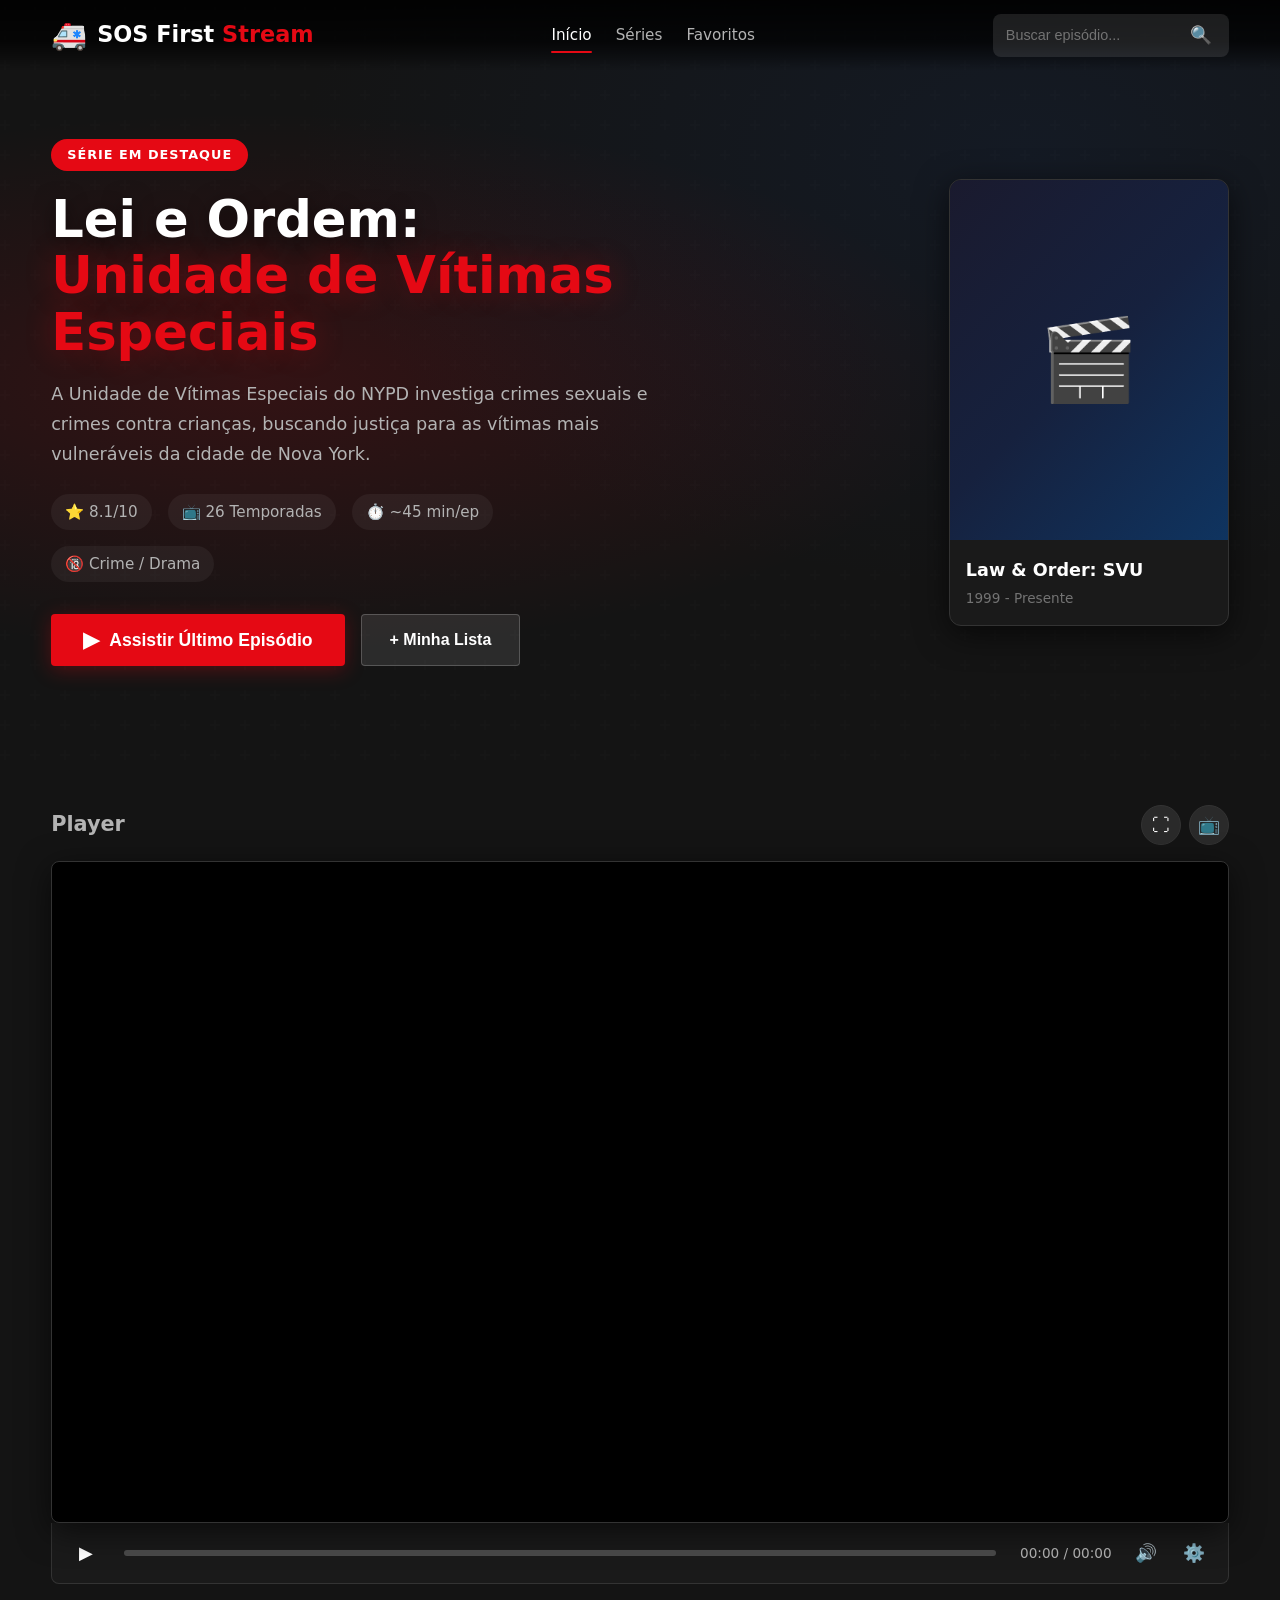
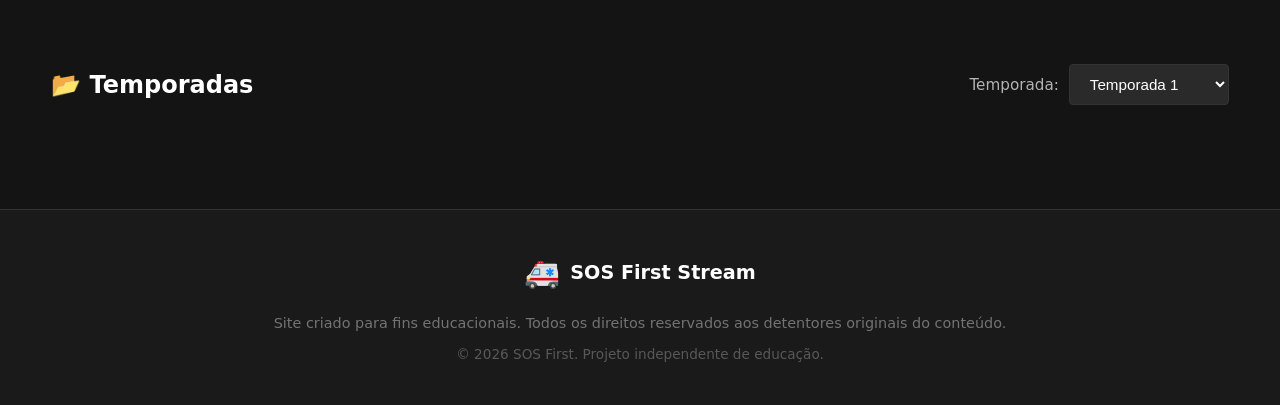
<file: index.html>
<!DOCTYPE html>
<html lang="pt-BR">
<head>
    <meta charset="UTF-8">
    <meta name="viewport" content="width=device-width, initial-scale=1.0">
    <title>SOS First Stream - Lei e Ordem: SVU</title>
    <link rel="stylesheet" href="styles.css">
    <script src="script.js"></script>
</head>
<body>
    <div class="overlay" id="overlay">
        <div class="overlay-content">
            <h2>⚠️ Atenção!</h2>
            <p>Detectamos uma tentativa de redirecionamento ou clique em anúncio.</p>
            <p>O conteúdo permanece bloqueado nesta página.</p>
            <button id="overlay-close" class="btn-primary">Continuar Assistindo</button>
        </div>
    </div>

    <header class="header">
        <div class="logo">
            <span class="logo-icon">🚑</span>
            <span class="logo-text">SOS First <span class="highlight">Stream</span></span>
        </div>
        <nav class="nav">
            <a href="#" class="nav-link active">Início</a>
            <a href="#" class="nav-link">Séries</a>
            <a href="#" class="nav-link">Favoritos</a>
        </nav>
        <div class="search-box">
            <input type="text" placeholder="Buscar episódio..." id="search-input">
            <button class="search-btn">🔍</button>
        </div>
    </header>

    <main class="main">
        <section class="hero">
            <div class="hero-bg"></div>
            <div class="hero-content">
                <span class="badge">Série em Destaque</span>
                <h1>Lei e Ordem: <br><span class="highlight">Unidade de Vítimas Especiais</span></h1>
                <p class="hero-desc">A Unidade de Vítimas Especiais do NYPD investiga crimes sexuais e crimes contra crianças, buscando justiça para as vítimas mais vulneráveis da cidade de Nova York.</p>
                <div class="hero-meta">
                    <span class="meta-item">⭐ 8.1/10</span>
                    <span class="meta-item">📺 26 Temporadas</span>
                    <span class="meta-item">⏱️ ~45 min/ep</span>
                    <span class="meta-item">🔞 Crime / Drama</span>
                </div>
                <div class="hero-actions">
                    <button class="btn-play" id="btn-play-hero">
                        <span class="play-icon">▶</span> Assistir Último Episódio
                    </button>
                    <button class="btn-secondary">+ Minha Lista</button>
                </div>
            </div>
            <div class="hero-poster">
                <div class="poster-card">
                    <div class="poster-img">🎬</div>
                    <div class="poster-info">
                        <h3>Law & Order: SVU</h3>
                        <p>1999 - Presente</p>
                    </div>
                </div>
            </div>
        </section>

        <section class="player-section" id="player-section">
            <div class="player-header">
                <h2 id="player-title">Player</h2>
                <div class="player-controls-top">
                    <button class="btn-icon" id="btn-fullscreen" title="Tela Cheia">⛶</button>
                    <button class="btn-icon" id="btn-pip" title="Picture in Picture">📺</button>
                </div>
            </div>
            <div class="player-wrapper" id="player-wrapper">
                <iframe 
                    id="video-iframe"
                    src="" 
                    allow="autoplay; fullscreen" 
                    allowfullscreen
                    sandbox="allow-scripts allow-same-origin allow-presentation"
                ></iframe>
                <div class="player-overlay" id="player-overlay">
                    <div class="play-big" id="play-big">▶</div>
                </div>
                <div class="player-loading" id="player-loading">
                    <div class="spinner"></div>
                    <p>Carregando episódio...</p>
                </div>
            </div>
            <div class="player-bar">
                <button class="bar-btn" id="bar-play">▶</button>
                <div class="progress-container">
                    <div class="progress-bar" id="progress-bar">
                        <div class="progress-fill" id="progress-fill"></div>
                        <div class="progress-thumb" id="progress-thumb"></div>
                    </div>
                </div>
                <span class="time" id="time-display">00:00 / 00:00</span>
                <button class="bar-btn" id="bar-volume">🔊</button>
                <button class="bar-btn" id="bar-settings">⚙️</button>
            </div>
        </section>

        <section class="seasons-section">
            <div class="section-header">
                <h2>📂 Temporadas</h2>
                <div class="season-selector">
                    <label for="season-select">Temporada:</label>
                    <select id="season-select">
                        <option value="1">Temporada 1</option>
                        <option value="2">Temporada 2</option>
                        <option value="3">Temporada 3</option>
                        <option value="4">Temporada 4</option>
                        <option value="5">Temporada 5</option>
                        <option value="6">Temporada 6</option>
                        <option value="7">Temporada 7</option>
                        <option value="8">Temporada 8</option>
                        <option value="9">Temporada 9</option>
                        <option value="10">Temporada 10</option>
                        <option value="11">Temporada 11</option>
                        <option value="12">Temporada 12</option>
                        <option value="13">Temporada 13</option>
                        <option value="14">Temporada 14</option>
                        <option value="15">Temporada 15</option>
                        <option value="16">Temporada 16</option>
                        <option value="17">Temporada 17</option>
                        <option value="18">Temporada 18</option>
                        <option value="19">Temporada 19</option>
                        <option value="20">Temporada 20</option>
                        <option value="21">Temporada 21</option>
                        <option value="22">Temporada 22</option>
                        <option value="23">Temporada 23</option>
                        <option value="24">Temporada 24</option>
                        <option value="25">Temporada 25</option>
                        <option value="26">Temporada 26</option>
                    </select>
                </div>
            </div>
            <div class="episodes-grid" id="episodes-grid">
                <!-- Episódios gerados via JS -->
            </div>
        </section>
    </main>

    <footer class="footer">
        <div class="footer-content">
            <div class="footer-brand">
                <span class="logo-icon">🚑</span>
                <span>SOS First Stream</span>
            </div>
            <p class="footer-text">Site criado para fins educacionais. Todos os direitos reservados aos detentores originais do conteúdo.</p>
            <p class="footer-copy">© 2026 SOS First. Projeto independente de educação.</p>
        </div>
    </footer>

    <script src="script.js"></script>
</body>
</html>
</file>
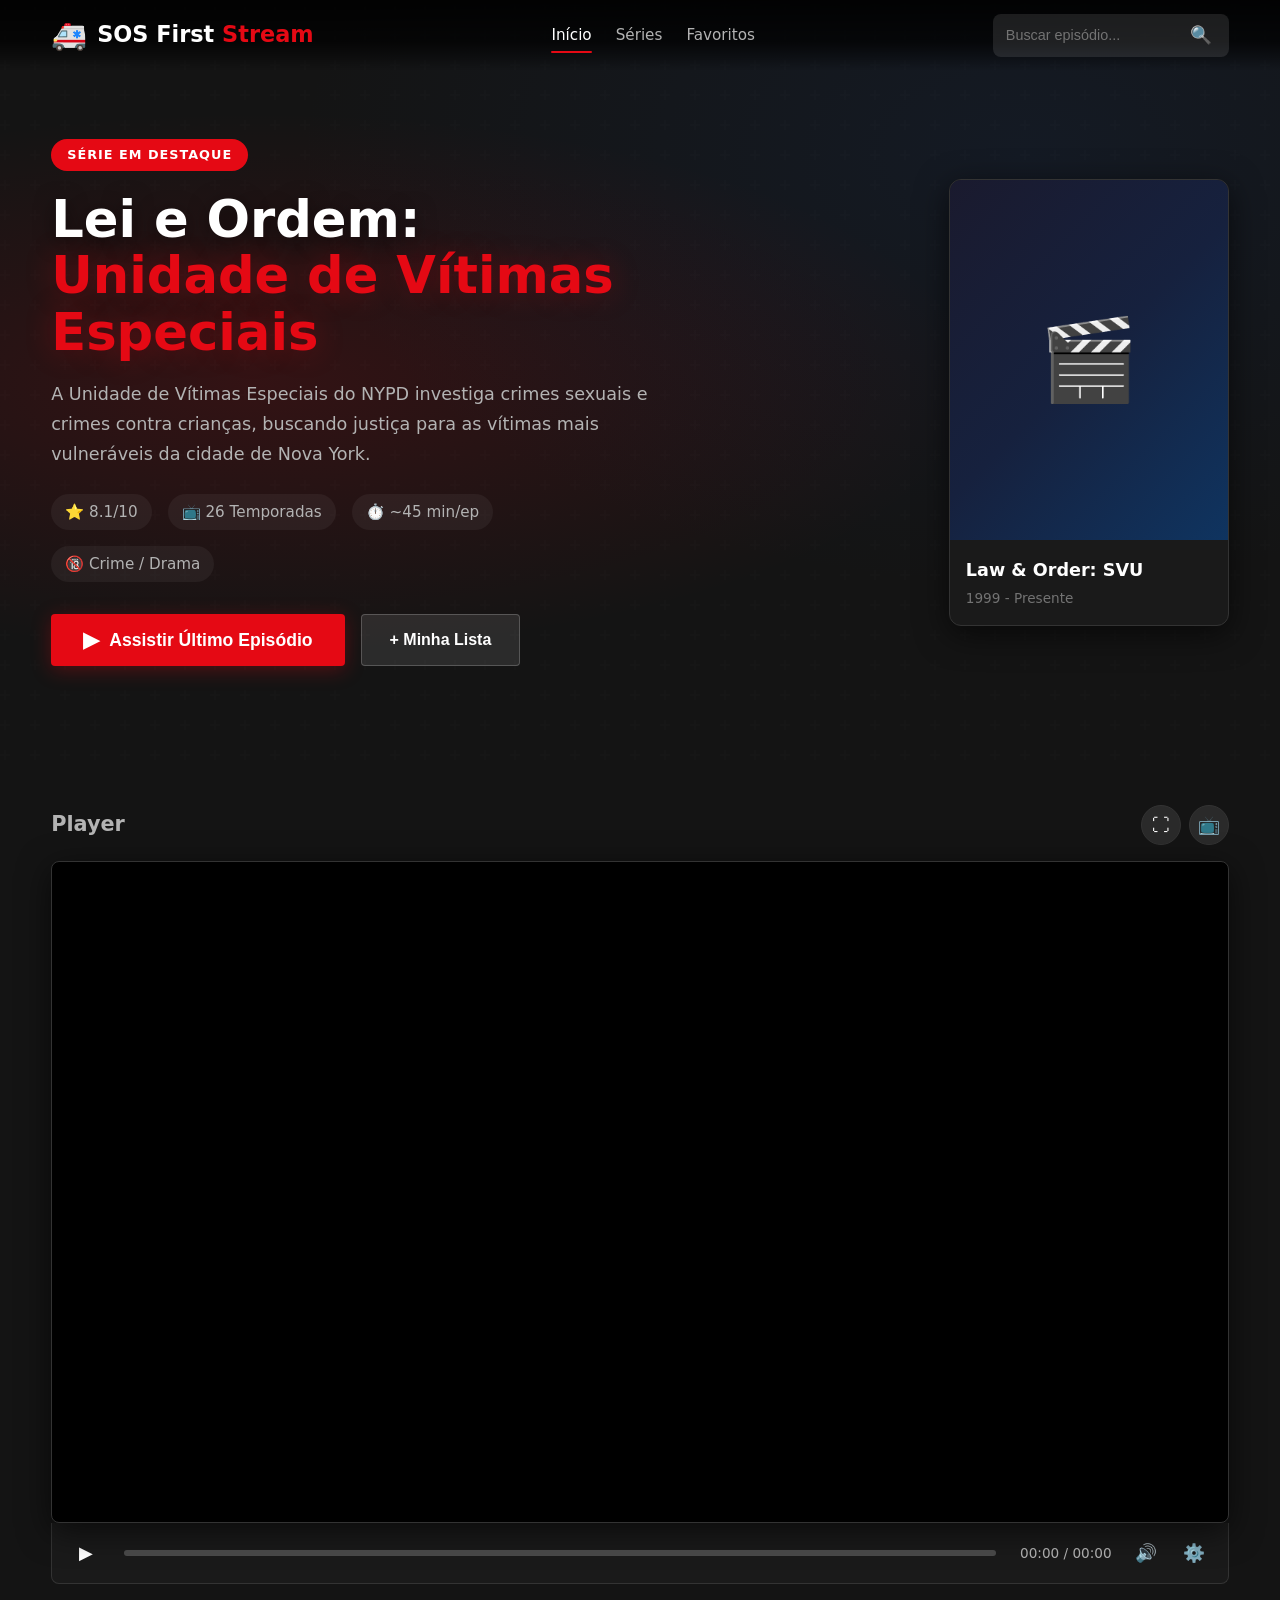
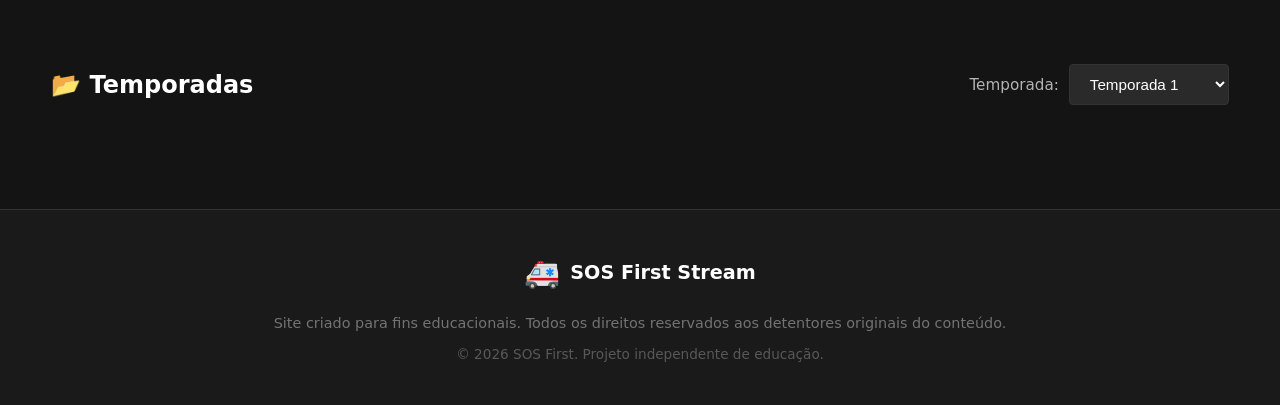
<file: index (2).html>
<!DOCTYPE html>
<html lang="pt-BR">
<head>
    <meta charset="UTF-8">
    <meta name="viewport" content="width=device-width, initial-scale=1.0">
    <title>SOS First Stream - Lei e Ordem: SVU</title>
    <link rel="stylesheet" href="styles.css">
</head>
<body>
    <div class="overlay" id="overlay">
        <div class="overlay-content">
            <h2>⚠️ Atenção!</h2>
            <p>Detectamos uma tentativa de redirecionamento ou clique em anúncio.</p>
            <p>O conteúdo permanece bloqueado nesta página.</p>
            <button id="overlay-close" class="btn-primary">Continuar Assistindo</button>
        </div>
    </div>

    <header class="header">
        <div class="logo">
            <span class="logo-icon">🚑</span>
            <span class="logo-text">SOS First <span class="highlight">Stream</span></span>
        </div>
        <nav class="nav">
            <a href="#" class="nav-link active">Início</a>
            <a href="#" class="nav-link">Séries</a>
            <a href="#" class="nav-link">Favoritos</a>
        </nav>
        <div class="search-box">
            <input type="text" placeholder="Buscar episódio..." id="search-input">
            <button class="search-btn">🔍</button>
        </div>
    </header>

    <main class="main">
        <section class="hero">
            <div class="hero-bg"></div>
            <div class="hero-content">
                <span class="badge">Série em Destaque</span>
                <h1>Lei e Ordem: <br><span class="highlight">Unidade de Vítimas Especiais</span></h1>
                <p class="hero-desc">A Unidade de Vítimas Especiais do NYPD investiga crimes sexuais e crimes contra crianças, buscando justiça para as vítimas mais vulneráveis da cidade de Nova York.</p>
                <div class="hero-meta">
                    <span class="meta-item">⭐ 8.1/10</span>
                    <span class="meta-item">📺 26 Temporadas</span>
                    <span class="meta-item">⏱️ ~45 min/ep</span>
                    <span class="meta-item">🔞 Crime / Drama</span>
                </div>
                <div class="hero-actions">
                    <button class="btn-play" id="btn-play-hero">
                        <span class="play-icon">▶</span> Assistir Último Episódio
                    </button>
                    <button class="btn-secondary">+ Minha Lista</button>
                </div>
            </div>
            <div class="hero-poster">
                <div class="poster-card">
                    <div class="poster-img">🎬</div>
                    <div class="poster-info">
                        <h3>Law & Order: SVU</h3>
                        <p>1999 - Presente</p>
                    </div>
                </div>
            </div>
        </section>

        <section class="player-section" id="player-section">
            <div class="player-header">
                <h2 id="player-title">Player</h2>
                <div class="player-controls-top">
                    <button class="btn-icon" id="btn-fullscreen" title="Tela Cheia">⛶</button>
                    <button class="btn-icon" id="btn-pip" title="Picture in Picture">📺</button>
                </div>
            </div>
            <div class="player-wrapper" id="player-wrapper">
                <iframe 
                    id="video-iframe"
                    src="" 
                    allow="autoplay; fullscreen" 
                    allowfullscreen
                    sandbox="allow-scripts allow-same-origin allow-presentation"
                ></iframe>
                <div class="player-overlay" id="player-overlay">
                    <div class="play-big" id="play-big">▶</div>
                </div>
                <div class="player-loading" id="player-loading">
                    <div class="spinner"></div>
                    <p>Carregando episódio...</p>
                </div>
            </div>
            <div class="player-bar">
                <button class="bar-btn" id="bar-play">▶</button>
                <div class="progress-container">
                    <div class="progress-bar" id="progress-bar">
                        <div class="progress-fill" id="progress-fill"></div>
                        <div class="progress-thumb" id="progress-thumb"></div>
                    </div>
                </div>
                <span class="time" id="time-display">00:00 / 00:00</span>
                <button class="bar-btn" id="bar-volume">🔊</button>
                <button class="bar-btn" id="bar-settings">⚙️</button>
            </div>
        </section>

        <section class="seasons-section">
            <div class="section-header">
                <h2>📂 Temporadas</h2>
                <div class="season-selector">
                    <label for="season-select">Temporada:</label>
                    <select id="season-select">
                        <option value="1">Temporada 1</option>
                        <option value="2">Temporada 2</option>
                        <option value="3">Temporada 3</option>
                        <option value="4">Temporada 4</option>
                        <option value="5">Temporada 5</option>
                        <option value="6">Temporada 6</option>
                        <option value="7">Temporada 7</option>
                        <option value="8">Temporada 8</option>
                        <option value="9">Temporada 9</option>
                        <option value="10">Temporada 10</option>
                        <option value="11">Temporada 11</option>
                        <option value="12">Temporada 12</option>
                        <option value="13">Temporada 13</option>
                        <option value="14">Temporada 14</option>
                        <option value="15">Temporada 15</option>
                        <option value="16">Temporada 16</option>
                        <option value="17">Temporada 17</option>
                        <option value="18">Temporada 18</option>
                        <option value="19">Temporada 19</option>
                        <option value="20">Temporada 20</option>
                        <option value="21">Temporada 21</option>
                        <option value="22">Temporada 22</option>
                        <option value="23">Temporada 23</option>
                        <option value="24">Temporada 24</option>
                        <option value="25">Temporada 25</option>
                        <option value="26">Temporada 26</option>
                    </select>
                </div>
            </div>
            <div class="episodes-grid" id="episodes-grid">
                <!-- Episódios gerados via JS -->
            </div>
        </section>
    </main>

    <footer class="footer">
        <div class="footer-content">
            <div class="footer-brand">
                <span class="logo-icon">🚑</span>
                <span>SOS First Stream</span>
            </div>
            <p class="footer-text">Site criado para fins educacionais. Todos os direitos reservados aos detentores originais do conteúdo.</p>
            <p class="footer-copy">© 2026 SOS First. Projeto independente de educação.</p>
        </div>
    </footer>

    <script src="script.js"></script>
</body>
</html>
</file>
<file: styles.css>
/* ============================================
   SOS First Stream - Lei e Ordem: SVU
   Estilos Principais
   ============================================ */

:root {
    --primary: #e50914;
    --primary-dark: #b20710;
    --secondary: #141414;
    --surface: #1a1a1a;
    --surface-light: #2a2a2a;
    --surface-hover: #333333;
    --text-primary: #ffffff;
    --text-secondary: #b3b3b3;
    --text-muted: #737373;
    --accent: #e50914;
    --accent-glow: rgba(229, 9, 20, 0.3);
    --success: #46d369;
    --warning: #e87c03;
    --border: #333333;
    --radius-sm: 4px;
    --radius-md: 8px;
    --radius-lg: 12px;
    --shadow-sm: 0 2px 8px rgba(0,0,0,0.3);
    --shadow-md: 0 4px 16px rgba(0,0,0,0.5);
    --shadow-lg: 0 8px 32px rgba(0,0,0,0.6);
    --transition: all 0.3s cubic-bezier(0.4, 0, 0.2, 1);
}

* {
    margin: 0;
    padding: 0;
    box-sizing: border-box;
}

html {
    scroll-behavior: smooth;
}

body {
    font-family: 'Segoe UI', system-ui, -apple-system, sans-serif;
    background: var(--secondary);
    color: var(--text-primary);
    min-height: 100vh;
    overflow-x: hidden;
    line-height: 1.6;
}

/* ============================================
   OVERLAY DE BLOQUEIO (Anti-Redirecionamento)
   ============================================ */
.overlay {
    display: none;
    position: fixed;
    inset: 0;
    background: rgba(0, 0, 0, 0.95);
    z-index: 99999;
    justify-content: center;
    align-items: center;
    backdrop-filter: blur(10px);
}

.overlay.active {
    display: flex;
    animation: fadeIn 0.3s ease;
}

.overlay-content {
    background: var(--surface);
    border: 2px solid var(--primary);
    border-radius: var(--radius-lg);
    padding: 40px;
    max-width: 500px;
    text-align: center;
    box-shadow: 0 0 40px var(--accent-glow);
    animation: slideUp 0.4s ease;
}

.overlay-content h2 {
    color: var(--primary);
    font-size: 2rem;
    margin-bottom: 16px;
}

.overlay-content p {
    color: var(--text-secondary);
    margin-bottom: 12px;
    font-size: 1.1rem;
}

/* ============================================
   HEADER
   ============================================ */
.header {
    position: fixed;
    top: 0;
    left: 0;
    right: 0;
    height: 70px;
    background: linear-gradient(180deg, rgba(0,0,0,0.9) 0%, rgba(0,0,0,0.7) 60%, transparent 100%);
    display: flex;
    align-items: center;
    justify-content: space-between;
    padding: 0 4%;
    z-index: 1000;
    transition: var(--transition);
}

.header.scrolled {
    background: rgba(20, 20, 20, 0.95);
    backdrop-filter: blur(10px);
    box-shadow: var(--shadow-sm);
}

.logo {
    display: flex;
    align-items: center;
    gap: 10px;
    font-size: 1.4rem;
    font-weight: 800;
    color: var(--text-primary);
    text-decoration: none;
}

.logo-icon {
    font-size: 1.8rem;
}

.logo .highlight {
    color: var(--primary);
}

.nav {
    display: flex;
    gap: 24px;
}

.nav-link {
    color: var(--text-secondary);
    text-decoration: none;
    font-size: 0.95rem;
    font-weight: 500;
    transition: var(--transition);
    position: relative;
}

.nav-link:hover,
.nav-link.active {
    color: var(--text-primary);
}

.nav-link.active::after {
    content: '';
    position: absolute;
    bottom: -6px;
    left: 0;
    right: 0;
    height: 2px;
    background: var(--primary);
    border-radius: 2px;
}

.search-box {
    display: flex;
    align-items: center;
    background: rgba(255,255,255,0.1);
    border-radius: var(--radius-md);
    padding: 6px 12px;
    transition: var(--transition);
    border: 1px solid transparent;
}

.search-box:focus-within {
    background: rgba(255,255,255,0.15);
    border-color: var(--primary);
}

.search-box input {
    background: transparent;
    border: none;
    color: var(--text-primary);
    font-size: 0.9rem;
    width: 180px;
    outline: none;
}

.search-box input::placeholder {
    color: var(--text-muted);
}

.search-btn {
    background: none;
    border: none;
    color: var(--text-secondary);
    cursor: pointer;
    font-size: 1.1rem;
    padding: 4px;
    transition: var(--transition);
}

.search-btn:hover {
    color: var(--text-primary);
}

/* ============================================
   MAIN & HERO
   ============================================ */
.main {
    padding-top: 0;
}

.hero {
    position: relative;
    min-height: 85vh;
    display: flex;
    align-items: center;
    padding: 100px 4% 60px;
    overflow: hidden;
}

.hero-bg {
    position: absolute;
    inset: 0;
    background: 
        radial-gradient(ellipse at 20% 50%, rgba(229, 9, 20, 0.15) 0%, transparent 50%),
        radial-gradient(ellipse at 80% 20%, rgba(20, 50, 100, 0.2) 0%, transparent 50%),
        linear-gradient(180deg, rgba(20,20,20,0.3) 0%, var(--secondary) 100%);
    z-index: 0;
}

.hero-bg::before {
    content: '';
    position: absolute;
    inset: 0;
    background: url("data:image/svg+xml,%3Csvg width='60' height='60' viewBox='0 0 60 60' xmlns='http://www.w3.org/2000/svg'%3E%3Cg fill='none' fill-rule='evenodd'%3E%3Cg fill='%23ffffff' fill-opacity='0.02'%3E%3Cpath d='M36 34v-4h-2v4h-4v2h4v4h2v-4h4v-2h-4zm0-30V0h-2v4h-4v2h4v4h2V6h4V4h-4zM6 34v-4H4v4H0v2h4v4h2v-4h4v-2H6zM6 4V0H4v4H0v2h4v4h2V6h4V4H6z'/%3E%3C/g%3E%3C/g%3E%3C/svg%3E");
    opacity: 0.5;
}

.hero-content {
    position: relative;
    z-index: 1;
    max-width: 600px;
}

.badge {
    display: inline-block;
    background: var(--primary);
    color: white;
    padding: 6px 16px;
    border-radius: 20px;
    font-size: 0.8rem;
    font-weight: 700;
    text-transform: uppercase;
    letter-spacing: 1px;
    margin-bottom: 20px;
}

.hero h1 {
    font-size: 3.2rem;
    font-weight: 900;
    line-height: 1.1;
    margin-bottom: 20px;
    text-shadow: 0 4px 20px rgba(0,0,0,0.5);
}

.hero h1 .highlight {
    color: var(--primary);
    text-shadow: 0 0 30px var(--accent-glow);
}

.hero-desc {
    font-size: 1.1rem;
    color: var(--text-secondary);
    margin-bottom: 24px;
    line-height: 1.7;
}

.hero-meta {
    display: flex;
    flex-wrap: wrap;
    gap: 16px;
    margin-bottom: 32px;
}

.meta-item {
    display: flex;
    align-items: center;
    gap: 6px;
    font-size: 0.95rem;
    color: var(--text-secondary);
    background: rgba(255,255,255,0.05);
    padding: 6px 14px;
    border-radius: 20px;
}

.hero-actions {
    display: flex;
    gap: 16px;
    flex-wrap: wrap;
}

.btn-play {
    display: flex;
    align-items: center;
    gap: 10px;
    background: var(--primary);
    color: white;
    border: none;
    padding: 14px 32px;
    border-radius: var(--radius-sm);
    font-size: 1.1rem;
    font-weight: 700;
    cursor: pointer;
    transition: var(--transition);
    box-shadow: 0 4px 20px var(--accent-glow);
}

.btn-play:hover {
    background: var(--primary-dark);
    transform: translateY(-2px);
    box-shadow: 0 6px 30px var(--accent-glow);
}

.play-icon {
    font-size: 1.3rem;
}

.btn-secondary {
    display: flex;
    align-items: center;
    gap: 8px;
    background: rgba(255,255,255,0.1);
    color: var(--text-primary);
    border: 1px solid rgba(255,255,255,0.2);
    padding: 14px 28px;
    border-radius: var(--radius-sm);
    font-size: 1rem;
    font-weight: 600;
    cursor: pointer;
    transition: var(--transition);
}

.btn-secondary:hover {
    background: rgba(255,255,255,0.2);
    border-color: rgba(255,255,255,0.4);
}

.btn-primary {
    background: var(--primary);
    color: white;
    border: none;
    padding: 14px 32px;
    border-radius: var(--radius-sm);
    font-size: 1rem;
    font-weight: 700;
    cursor: pointer;
    transition: var(--transition);
}

.btn-primary:hover {
    background: var(--primary-dark);
    transform: scale(1.05);
}

.hero-poster {
    position: relative;
    z-index: 1;
    margin-left: auto;
    display: flex;
    align-items: center;
    justify-content: center;
}

.poster-card {
    width: 280px;
    background: var(--surface);
    border-radius: var(--radius-lg);
    overflow: hidden;
    box-shadow: var(--shadow-lg);
    border: 1px solid var(--border);
    transition: var(--transition);
}

.poster-card:hover {
    transform: translateY(-8px) rotate(2deg);
    box-shadow: 0 20px 60px rgba(0,0,0,0.8);
}

.poster-img {
    height: 360px;
    background: linear-gradient(135deg, #1a1a2e 0%, #16213e 50%, #0f3460 100%);
    display: flex;
    align-items: center;
    justify-content: center;
    font-size: 5rem;
}

.poster-info {
    padding: 16px;
}

.poster-info h3 {
    font-size: 1.1rem;
    margin-bottom: 4px;
}

.poster-info p {
    color: var(--text-muted);
    font-size: 0.85rem;
}

/* ============================================
   PLAYER SECTION
   ============================================ */
.player-section {
    padding: 40px 4%;
    max-width: 1400px;
    margin: 0 auto;
}

.player-header {
    display: flex;
    justify-content: space-between;
    align-items: center;
    margin-bottom: 16px;
}

.player-header h2 {
    font-size: 1.3rem;
    font-weight: 600;
    color: var(--text-secondary);
}

.player-controls-top {
    display: flex;
    gap: 8px;
}

.btn-icon {
    width: 40px;
    height: 40px;
    border-radius: 50%;
    background: var(--surface-light);
    border: 1px solid var(--border);
    color: var(--text-primary);
    display: flex;
    align-items: center;
    justify-content: center;
    cursor: pointer;
    transition: var(--transition);
    font-size: 1.1rem;
}

.btn-icon:hover {
    background: var(--primary);
    border-color: var(--primary);
}

.player-wrapper {
    position: relative;
    width: 100%;
    aspect-ratio: 16/9;
    background: #000;
    border-radius: var(--radius-md);
    overflow: hidden;
    box-shadow: var(--shadow-lg);
    border: 1px solid var(--border);
}

.player-wrapper iframe {
    width: 100%;
    height: 100%;
    border: none;
    display: block;
}

.player-overlay {
    position: absolute;
    inset: 0;
    background: rgba(0,0,0,0.4);
    display: flex;
    align-items: center;
    justify-content: center;
    cursor: pointer;
    opacity: 0;
    transition: var(--transition);
    z-index: 10;
}

.player-wrapper:hover .player-overlay,
.player-overlay.visible {
    opacity: 1;
}

.play-big {
    width: 80px;
    height: 80px;
    background: rgba(229, 9, 20, 0.9);
    border-radius: 50%;
    display: flex;
    align-items: center;
    justify-content: center;
    font-size: 2rem;
    color: white;
    box-shadow: 0 4px 20px rgba(0,0,0,0.5);
    transition: var(--transition);
}

.play-big:hover {
    transform: scale(1.1);
    background: var(--primary);
}

.player-loading {
    position: absolute;
    inset: 0;
    background: rgba(0,0,0,0.9);
    display: none;
    flex-direction: column;
    align-items: center;
    justify-content: center;
    gap: 16px;
    z-index: 20;
}

.player-loading.active {
    display: flex;
}

.spinner {
    width: 50px;
    height: 50px;
    border: 3px solid rgba(255,255,255,0.1);
    border-top-color: var(--primary);
    border-radius: 50%;
    animation: spin 1s linear infinite;
}

.player-loading p {
    color: var(--text-secondary);
    font-size: 1rem;
}

/* Player Bar */
.player-bar {
    display: flex;
    align-items: center;
    gap: 12px;
    background: var(--surface);
    padding: 12px 16px;
    border-radius: 0 0 var(--radius-md) var(--radius-md);
    border: 1px solid var(--border);
    border-top: none;
}

.bar-btn {
    width: 36px;
    height: 36px;
    background: transparent;
    border: none;
    color: var(--text-primary);
    font-size: 1.1rem;
    cursor: pointer;
    border-radius: 50%;
    display: flex;
    align-items: center;
    justify-content: center;
    transition: var(--transition);
}

.bar-btn:hover {
    background: rgba(255,255,255,0.1);
}

.progress-container {
    flex: 1;
    padding: 0 8px;
}

.progress-bar {
    position: relative;
    height: 6px;
    background: rgba(255,255,255,0.2);
    border-radius: 3px;
    cursor: pointer;
    overflow: visible;
}

.progress-fill {
    height: 100%;
    background: var(--primary);
    border-radius: 3px;
    width: 0%;
    transition: width 0.1s linear;
}

.progress-thumb {
    position: absolute;
    top: 50%;
    left: 0%;
    transform: translate(-50%, -50%);
    width: 14px;
    height: 14px;
    background: var(--primary);
    border-radius: 50%;
    opacity: 0;
    transition: var(--transition);
    box-shadow: 0 0 10px var(--accent-glow);
}

.progress-bar:hover .progress-thumb {
    opacity: 1;
}

.time {
    font-size: 0.85rem;
    color: var(--text-secondary);
    font-variant-numeric: tabular-nums;
    min-width: 100px;
    text-align: center;
}

/* ============================================
   SEASONS & EPISODES
   ============================================ */
.seasons-section {
    padding: 40px 4% 80px;
    max-width: 1400px;
    margin: 0 auto;
}

.section-header {
    display: flex;
    justify-content: space-between;
    align-items: center;
    margin-bottom: 24px;
    flex-wrap: wrap;
    gap: 16px;
}

.section-header h2 {
    font-size: 1.5rem;
    font-weight: 700;
}

.season-selector {
    display: flex;
    align-items: center;
    gap: 10px;
}

.season-selector label {
    color: var(--text-secondary);
    font-size: 0.95rem;
}

.season-selector select {
    background: var(--surface-light);
    color: var(--text-primary);
    border: 1px solid var(--border);
    padding: 10px 16px;
    border-radius: var(--radius-sm);
    font-size: 0.95rem;
    cursor: pointer;
    outline: none;
    transition: var(--transition);
    min-width: 160px;
}

.season-selector select:focus {
    border-color: var(--primary);
    box-shadow: 0 0 0 3px var(--accent-glow);
}

.season-selector select option {
    background: var(--surface);
    color: var(--text-primary);
}

.episodes-grid {
    display: grid;
    grid-template-columns: repeat(auto-fill, minmax(280px, 1fr));
    gap: 20px;
}

.episode-card {
    background: var(--surface);
    border-radius: var(--radius-md);
    overflow: hidden;
    border: 1px solid var(--border);
    transition: var(--transition);
    cursor: pointer;
    position: relative;
}

.episode-card:hover {
    transform: translateY(-4px);
    box-shadow: var(--shadow-md);
    border-color: var(--primary);
}

.episode-card.active {
    border-color: var(--primary);
    box-shadow: 0 0 20px var(--accent-glow);
}

.episode-thumb {
    position: relative;
    aspect-ratio: 16/9;
    background: linear-gradient(135deg, #1a1a2e 0%, #0f3460 100%);
    display: flex;
    align-items: center;
    justify-content: center;
    overflow: hidden;
}

.episode-thumb::before {
    content: '';
    position: absolute;
    inset: 0;
    background: linear-gradient(180deg, transparent 40%, rgba(0,0,0,0.8) 100%);
}

.episode-number {
    position: absolute;
    top: 12px;
    left: 12px;
    background: var(--primary);
    color: white;
    padding: 4px 12px;
    border-radius: 4px;
    font-size: 0.8rem;
    font-weight: 700;
    z-index: 2;
}

.episode-play {
    position: absolute;
    inset: 0;
    display: flex;
    align-items: center;
    justify-content: center;
    z-index: 2;
    opacity: 0;
    transition: var(--transition);
}

.episode-card:hover .episode-play {
    opacity: 1;
}

.episode-play-icon {
    width: 50px;
    height: 50px;
    background: rgba(229, 9, 20, 0.9);
    border-radius: 50%;
    display: flex;
    align-items: center;
    justify-content: center;
    font-size: 1.3rem;
    color: white;
    box-shadow: 0 4px 20px rgba(0,0,0,0.5);
}

.episode-duration {
    position: absolute;
    bottom: 12px;
    right: 12px;
    background: rgba(0,0,0,0.8);
    color: white;
    padding: 4px 10px;
    border-radius: 4px;
    font-size: 0.8rem;
    font-weight: 600;
    z-index: 2;
}

.episode-info {
    padding: 16px;
}

.episode-info h3 {
    font-size: 1rem;
    font-weight: 600;
    margin-bottom: 6px;
    color: var(--text-primary);
}

.episode-info p {
    font-size: 0.85rem;
    color: var(--text-muted);
    line-height: 1.5;
    display: -webkit-box;
    -webkit-line-clamp: 2;
    -webkit-box-orient: vertical;
    overflow: hidden;
}

.episode-meta {
    display: flex;
    gap: 12px;
    margin-top: 10px;
    font-size: 0.8rem;
    color: var(--text-muted);
}

/* ============================================
   FOOTER
   ============================================ */
.footer {
    background: var(--surface);
    border-top: 1px solid var(--border);
    padding: 40px 4%;
    text-align: center;
}

.footer-content {
    max-width: 800px;
    margin: 0 auto;
}

.footer-brand {
    display: flex;
    align-items: center;
    justify-content: center;
    gap: 10px;
    font-size: 1.2rem;
    font-weight: 700;
    margin-bottom: 16px;
}

.footer-text {
    color: var(--text-muted);
    font-size: 0.9rem;
    margin-bottom: 8px;
}

.footer-copy {
    color: var(--text-muted);
    font-size: 0.85rem;
    opacity: 0.7;
}

/* ============================================
   ANIMATIONS
   ============================================ */
@keyframes fadeIn {
    from { opacity: 0; }
    to { opacity: 1; }
}

@keyframes slideUp {
    from { 
        opacity: 0;
        transform: translateY(30px);
    }
    to { 
        opacity: 1;
        transform: translateY(0);
    }
}

@keyframes spin {
    to { transform: rotate(360deg); }
}

@keyframes pulse {
    0%, 100% { opacity: 1; }
    50% { opacity: 0.5; }
}

/* ============================================
   RESPONSIVE
   ============================================ */
@media (max-width: 1024px) {
    .hero {
        flex-direction: column;
        text-align: center;
        padding-top: 120px;
    }

    .hero-content {
        max-width: 100%;
    }

    .hero-meta {
        justify-content: center;
    }

    .hero-actions {
        justify-content: center;
    }

    .hero-poster {
        margin: 40px auto 0;
    }

    .poster-card {
        width: 240px;
    }

    .hero h1 {
        font-size: 2.4rem;
    }
}

@media (max-width: 768px) {
    .header {
        padding: 0 4%;
        height: 60px;
    }

    .nav {
        display: none;
    }

    .search-box {
        width: auto;
    }

    .search-box input {
        width: 120px;
    }

    .hero h1 {
        font-size: 1.8rem;
    }

    .hero-desc {
        font-size: 0.95rem;
    }

    .section-header {
        flex-direction: column;
        align-items: flex-start;
    }

    .episodes-grid {
        grid-template-columns: repeat(auto-fill, minmax(240px, 1fr));
        gap: 14px;
    }

    .player-bar {
        flex-wrap: wrap;
        gap: 8px;
    }

    .time {
        min-width: auto;
        font-size: 0.75rem;
    }
}

@media (max-width: 480px) {
    .hero {
        padding: 100px 4% 40px;
    }

    .hero h1 {
        font-size: 1.5rem;
    }

    .btn-play,
    .btn-secondary {
        width: 100%;
        justify-content: center;
    }

    .episodes-grid {
        grid-template-columns: 1fr;
    }

    .overlay-content {
        padding: 24px;
        margin: 20px;
    }

    .overlay-content h2 {
        font-size: 1.5rem;
    }
}

/* Scrollbar customizada */
::-webkit-scrollbar {
    width: 8px;
}

::-webkit-scrollbar-track {
    background: var(--secondary);
}

::-webkit-scrollbar-thumb {
    background: var(--surface-light);
    border-radius: 4px;
}

::-webkit-scrollbar-thumb:hover {
    background: var(--primary);
}
</file>
